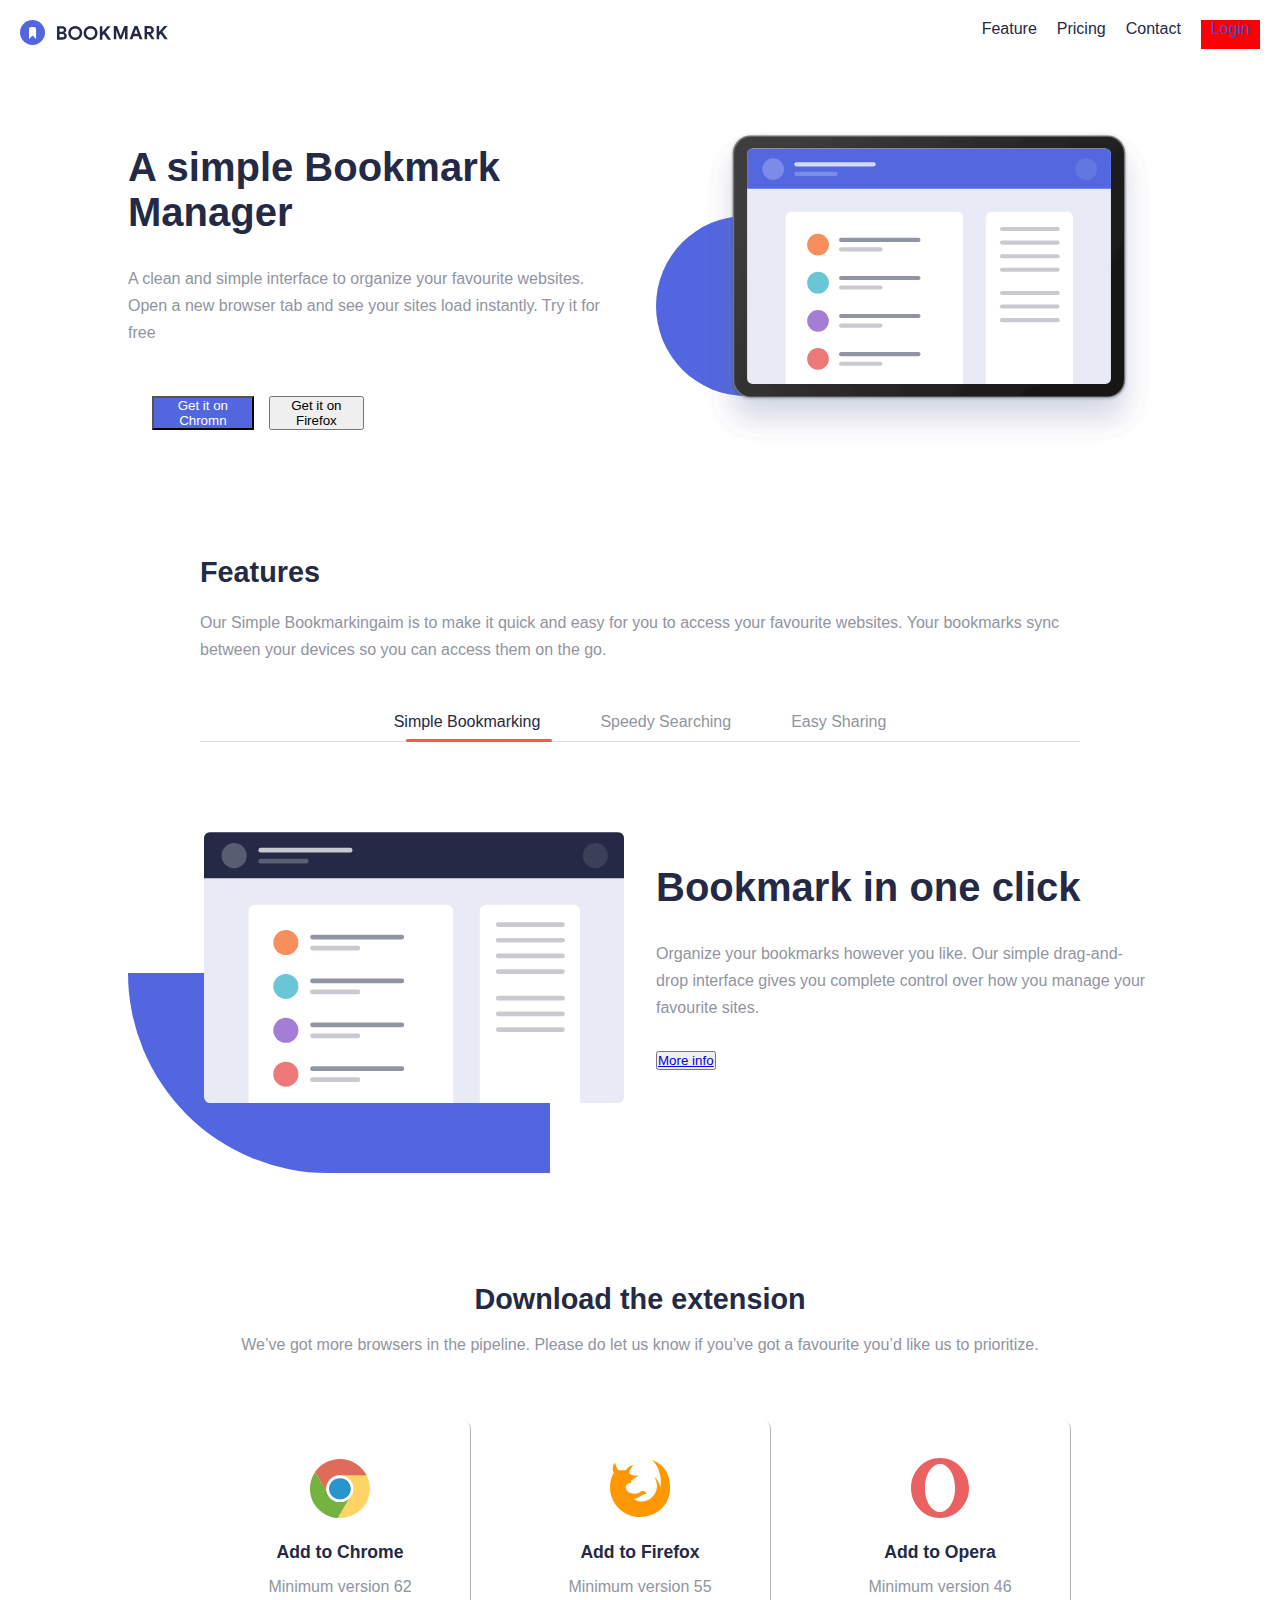
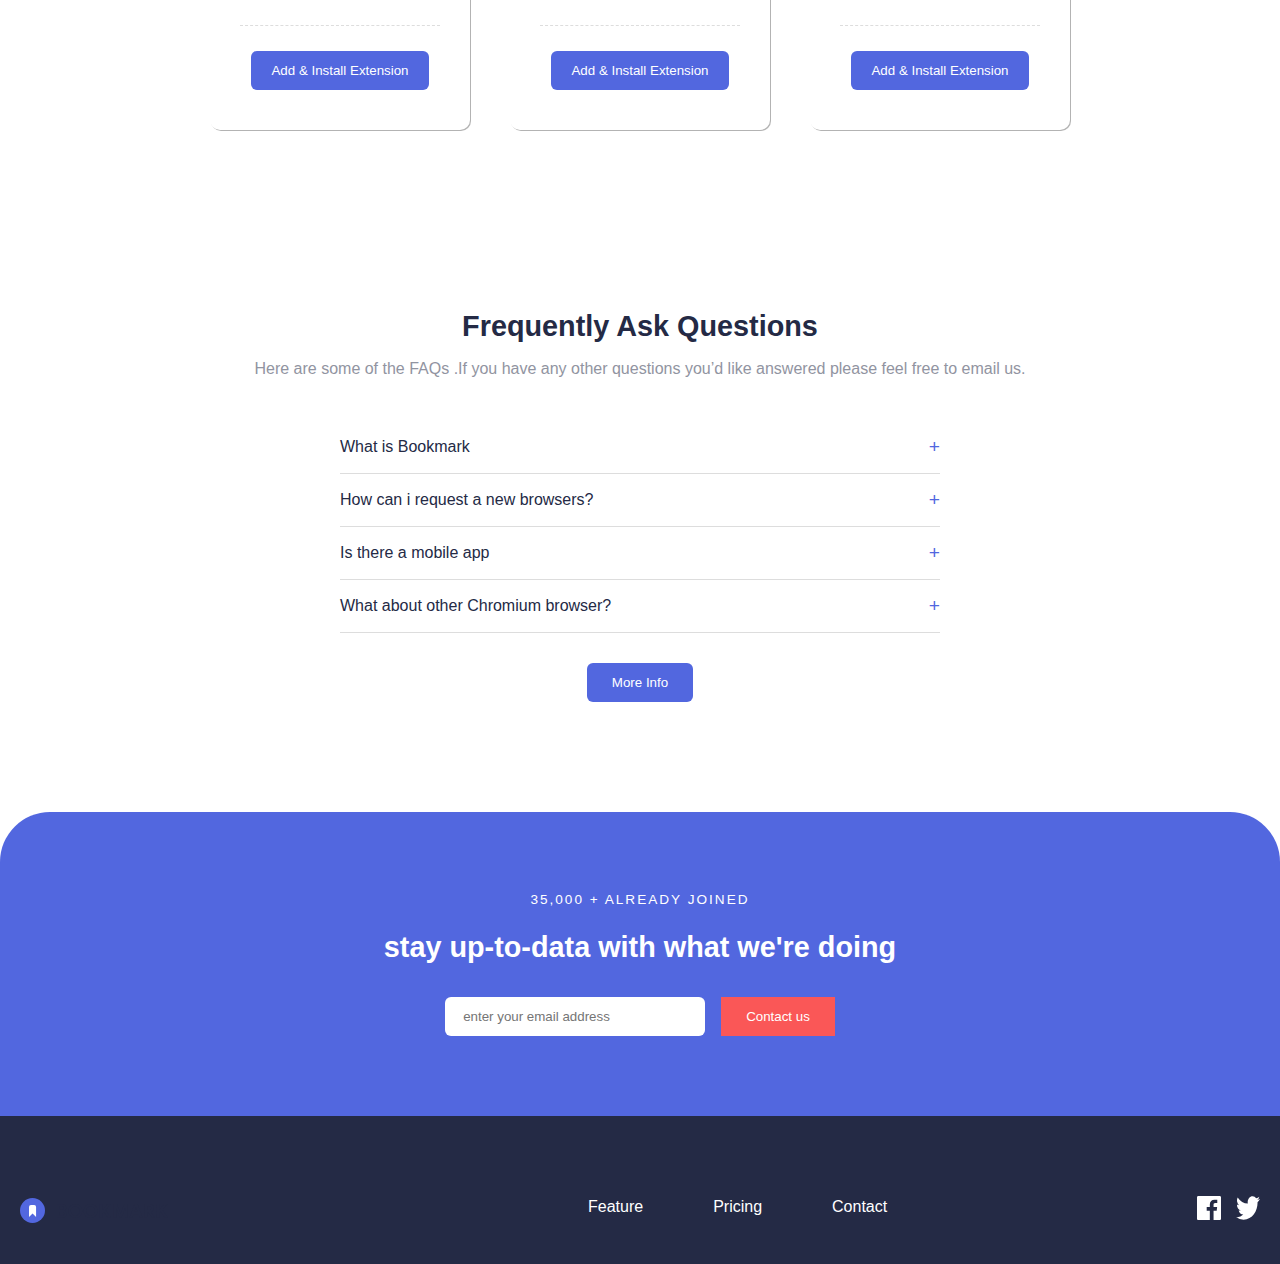
<file: index.html>
<!DOCTYPE html>
<html lang="en">

<head>
    <meta charset="UTF-8">
    <meta name="viewport" content="width=device-width, initial-scale=1.0">
    <title>Document</title>
    <link href="index.css" rel="stylesheet">
    <link rel="icon" type="image/png" sizes="32x32" href="./images/favicon-32x32.png">
</head>

<body>
    <header class="header">
        <nav class="nav">
             
            <div class="logo">
                <img src="logo-bookmark.svg">
            </div>
            <ul class="nav-links" >
                <li>Feature</li>
                <li>Pricing</li>
                <li>Contact</li>
                <li class="login"> <a href="c:\Users\pc\Desktop\book detils\index.html">Login</a></li>
            </ul>
                <label for="toggle-menu" class="hamburger">&#9776;</label>
                <input type="checkbox" id="toggle-menu">
        </nav>
    </header>
    <div class="hero">
        <div class="hero-text">
            <h3>A simple Bookmark Manager</h3>
            <p>
                A clean and simple interface to organize your favourite websites. Open a new
                browser tab and see your sites load instantly. Try it for free
            </p>
            <div class="buttons">
                <button class="chromn">Get it on Chromn</button>
                <button class="firefor">Get it on Firefox</button>
            </div>
        </div>
        <div class=" hero-image">
            <img src="illustration-hero.svg">
            <div class="blue">
            </div>
        </div>
    </div>
    <div class="features">
            <h2>Features</h2>
            <p>
                Our Simple Bookmarkingaim is to make it quick and easy for you to access your favourite websites. Your bookmarks sync
                between your devices so you can access them on the go.
            </p>
            <div class="tabs">
                <div class="tab active">Simple Bookmarking</div>
                <div class="tab">Speedy Searching</div>
                <div class="tab"> Easy Sharing</div>
            </div>
    </div>

    <div class="book">
        <div class="book-image">
            <img src="illustration-features-tab-1.svg">
            <div class="green"></div>
        </div>
        <div class="book-text">
            <h2>Bookmark in one click</h2>
            <p>

                Organize your bookmarks however you like. Our simple drag-and-drop interface
                gives you complete control over how you manage your favourite sites.
            </p>
            <div class="btn-bar">
                <button>
                    <a href="#">More info</a>
                </button>
            </div>
        </div>
    </div>
    <div class="  download">
        <h2>Download the extension</h2>
        <p>
            We’ve got more browsers in the pipeline. Please do let us know if you’ve  got a favourite you’d like us to prioritize.
        </p>
        <div class="cards">
            <div class="card">
                <img src="logo-chrome.svg" alt="chromn logo" class="browser-logo">
                <h3>Add to Chrome</h3>
                <p>Minimum version 62</p>
                <hr>
                <button>Add & Install Extension</button>
            </div>
            <div class="card">
                <img src="logo-firefox.svg" alt="firefor logo" class="browser-logo">
                <h3> Add to Firefox</h3>
                <p>Minimum version 55</p>
                <hr>
                <button>Add & Install Extension</button>
            </div>
            <div class="card">
                <img src="logo-opera.svg" alt="Opera logo" class="browser browser-logo">
                <h3>Add to Opera</h3>
                <p> Minimum version 46</p>
                <hr>
                <button>Add & Install Extension</button>
            </div>
        </div>
    </div>
    <div class="faq">
        <h2>Frequently Ask Questions</h2>
        <p>
            Here are some of the FAQs .If you have any other questions you’d like answered please feel free to email us.
        </p>
        <div class="faq-box">
            <details>
            <summary>
                What is Bookmark
            </summary>
            <p>
               A  bookmark lets  you save and Organize 
               your favorite website for easy access 
            </p>
        </details>
         <details>
            <summary>
                How can i request a new browsers?
            </summary>
            
            <p>
                Lorem ipsum dolor sit amet consectetur adipisicing elit. Ipsa id magni, esse cupiditate nulla excepturi magnam perferendis provident dicta! Eos ipsa incidunt odio eveniet culpa illo reprehenderit laboriosam dolore cum?
            </p>
        </details>
         <details>
            <summary>Is there a mobile app</summary>
            <p>Lorem ipsum dolor sit amet, consectetur adipisicing elit. Provident quo esse illo deserunt dolorum, et assumenda reprehenderit eum rerum nam repellendus ipsa consequuntur quis enim minima dolorem quae. Tenetur, minus?</p>
        </details>
        <details>
            <summary>What  about other Chromium browser?</summary>
            <p>Lorem ipsum dolor sit amet consectetur adipisicing elit. Ratione culpa praesentium tenetur nostrum veritatis quidem repellendus nulla laudantium tempore quae dolores ullam, ab amet sapiente quis atque hic. Enim, molestiae.</p>
        </details>
    </div>
        <button class="more-info">More Info</button>
    </div>
    <div class="footer-cta">
        <p class="joined">35,000 + ALREADY JOINED</p>
        <h2>stay up-to-data with what we're doing 
        </h2>
        <form class=" subscribe">
            <input type="email" placeholder="enter your email address" required>
            <button type="submit">Contact us </button>
        </form>
    </div>
        <footer>
            <div class="footer-top">
                <ul class="footer-links">
                     <div class="footer-logo">
                    <img src="logo-bookmark copy.svg">  
                </div>
                    <li> <a href="#" >Feature</a></li>
                    <li> <a href="#" >Pricing</a></li>
                    <li> <a href="#" >Contact</a></li>
                </ul>
            </div>
            <div class="social">
                <a href="#"><img src="icon-facebook.svg"></a>
                <a href="#"><img src="icon-twitter.svg"></a>
            </div>
        </footer>






























</body>

</html>
</file>
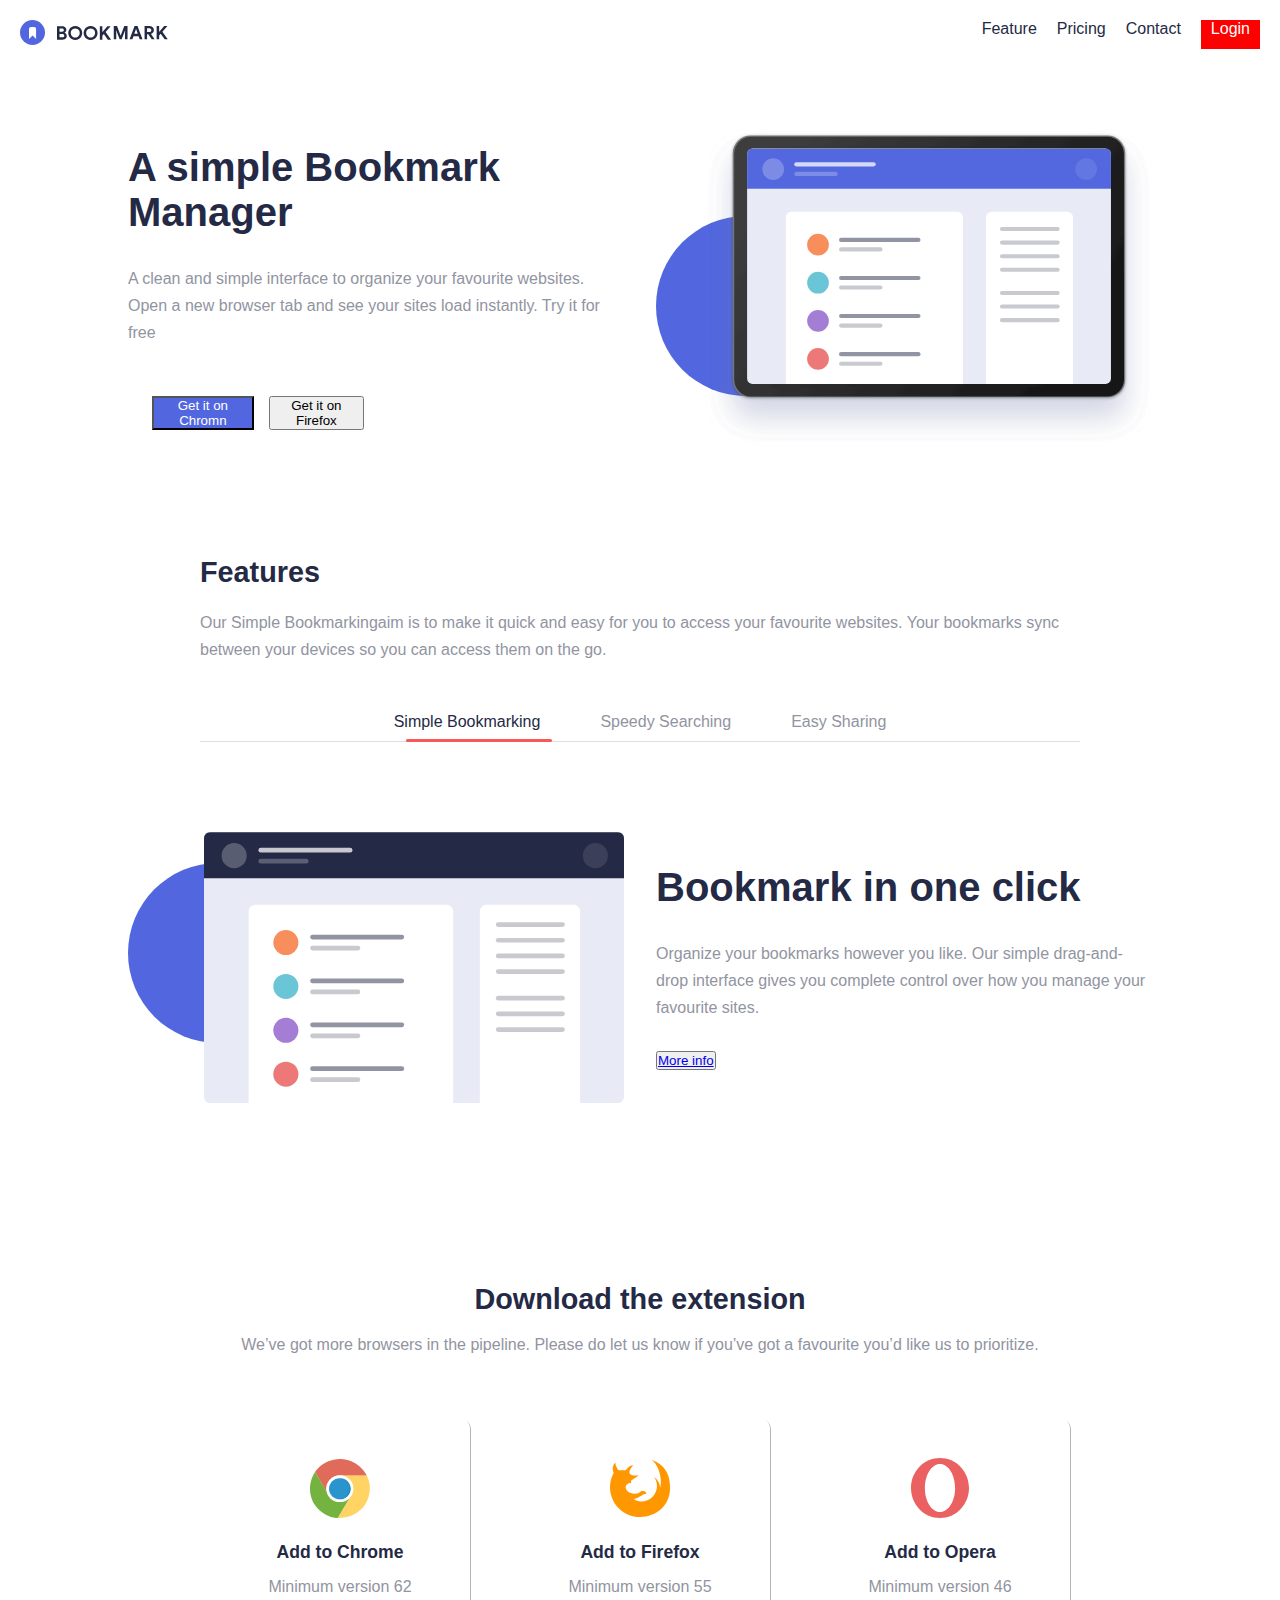
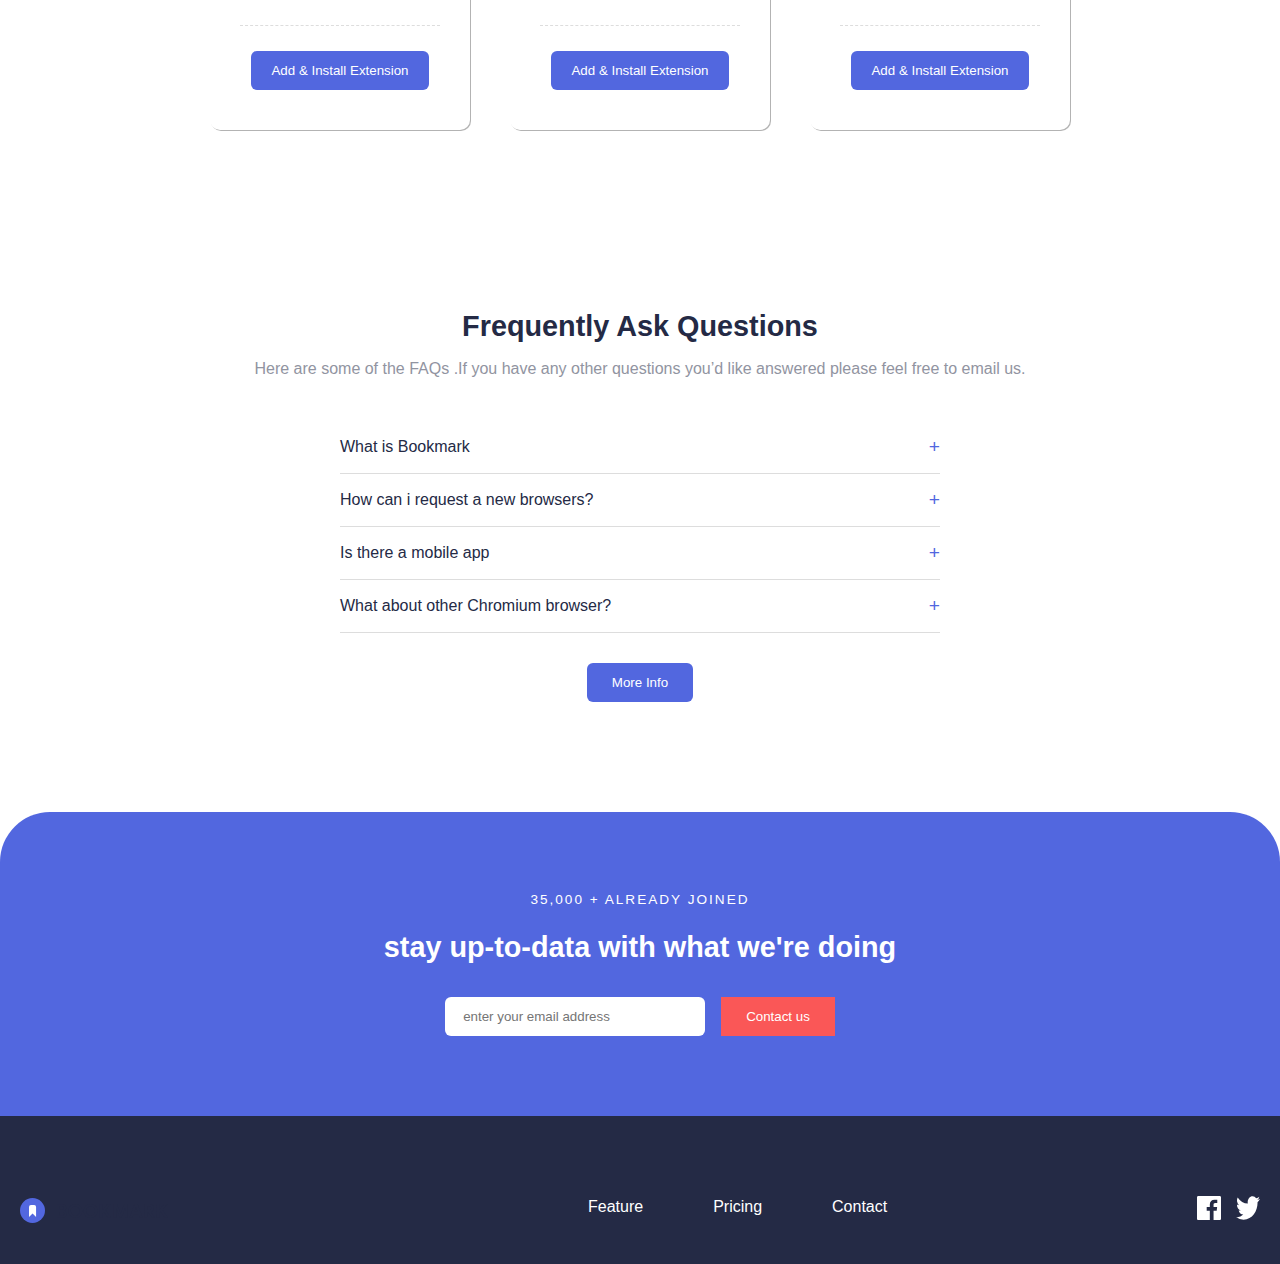
<file: markbook/index.html>
<!DOCTYPE html>
<html lang="en">

<head>
    <meta charset="UTF-8">
    <meta name="viewport" content="width=device-width, initial-scale=1.0">
    <title>Document</title>
    <link href="index.css" rel="stylesheet">
    <link rel="icon" type="image/png" sizes="32x32" href="./images/favicon-32x32.png">
</head>

<body>
    <header class="header">
        <nav class="nav">
             
            <div class="logo">
                <img src="images/logo-bookmark.svg">
            </div>
            <ul class="nav-links" >
                <li>Feature</li>
                <li>Pricing</li>
                <li>Contact</li>
                <li class="login">Login</li>
            </ul>
                <label for="toggle-menu" class="hamburger">&#9776;</label>
                <input type="checkbox" id="toggle-menu">
        </nav>
    </header>
    <div class="hero">
        <div class="hero-text">
            <h3>A simple Bookmark Manager</h3>
            <p>
                A clean and simple interface to organize your favourite websites. Open a new
                browser tab and see your sites load instantly. Try it for free
            </p>
            <div class="buttons">
                <button class="chromn">Get it on Chromn</button>
                <button class="firefor">Get it on Firefox</button>
            </div>
        </div>
        <div class=" hero-image">
            <img src="images/illustration-hero.svg">
            <div class="blue">
            </div>
        </div>
    </div>
    <div class="features">
            <h2>Features</h2>
            <p>
                Our Simple Bookmarkingaim is to make it quick and easy for you to access your favourite websites. Your bookmarks sync
                between your devices so you can access them on the go.
            </p>
            <div class="tabs">
                <div class="tab active">Simple Bookmarking</div>
                <div class="tab">Speedy Searching</div>
                <div class="tab"> Easy Sharing</div>
            </div>
    </div>

    <div class="book">
        <div class="book-image">
            <img src="images/illustration-features-tab-1.svg">
            <div class="blue"></div>
        </div>
        <div class="book-text">
            <h2>Bookmark in one click</h2>
            <p>

                Organize your bookmarks however you like. Our simple drag-and-drop interface
                gives you complete control over how you manage your favourite sites.
            </p>
            <div class="btn-bar">
                <button>
                    <a href="#">More info</a>
                </button>
            </div>
        </div>
    </div>
    <div class="  download">
        <h2>Download the extension</h2>
        <p>
            We’ve got more browsers in the pipeline. Please do let us know if you’ve  got a favourite you’d like us to prioritize.
        </p>
        <div class="cards">
            <div class="card">
                <img src="images/logo-chrome.svg" alt="chromn logo" class="browser-logo">
                <h3>Add to Chrome</h3>
                <p>Minimum version 62</p>
                <hr>
                <button>Add & Install Extension</button>
            </div>
            <div class="card">
                <img src="images/logo-firefox.svg" alt="firefor logo" class="browser-logo">
                <h3> Add to Firefox</h3>
                <p>Minimum version 55</p>
                <hr>
                <button>Add & Install Extension</button>
            </div>
            <div class="card">
                <img src="images/logo-opera.svg" alt="Opera logo" class="browser browser-logo">
                <h3>Add to Opera</h3>
                <p> Minimum version 46</p>
                <hr>
                <button>Add & Install Extension</button>
            </div>
        </div>
    </div>
    <div class="faq">
        <h2>Frequently Ask Questions</h2>
        <p>
            Here are some of the FAQs .If you have any other questions you’d like answered please feel free to email us.
        </p>
        <div class="faq-box">
            <details>
            <summary>
                What is Bookmark
            </summary>
            <p>
               A  bookmark lets  you save and Organize 
               your favorite website for easy access 
            </p>
        </details>
         <details>
            <summary>
                How can i request a new browsers?
            </summary>
            
            <p>
                Lorem ipsum dolor sit amet consectetur adipisicing elit. Ipsa id magni, esse cupiditate nulla excepturi magnam perferendis provident dicta! Eos ipsa incidunt odio eveniet culpa illo reprehenderit laboriosam dolore cum?
            </p>
        </details>
         <details>
            <summary>Is there a mobile app</summary>
            <p>Lorem ipsum dolor sit amet, consectetur adipisicing elit. Provident quo esse illo deserunt dolorum, et assumenda reprehenderit eum rerum nam repellendus ipsa consequuntur quis enim minima dolorem quae. Tenetur, minus?</p>
        </details>
        <details>
            <summary>What  about other Chromium browser?</summary>
            <p>Lorem ipsum dolor sit amet consectetur adipisicing elit. Ratione culpa praesentium tenetur nostrum veritatis quidem repellendus nulla laudantium tempore quae dolores ullam, ab amet sapiente quis atque hic. Enim, molestiae.</p>
        </details>
    </div>
        <button class="more-info">More Info</button>
    </div>
    <div class="footer-cta">
        <p class="joined">35,000 + ALREADY JOINED</p>
        <h2>stay up-to-data with what we're doing 
        </h2>
        <form class=" subscribe">
            <input type="email" placeholder="enter your email address" required>
            <button type="submit">Contact us </button>
        </form>
    </div>
        <footer>
            <div class="footer-top">
                <ul class="footer-links">
                     <div class="footer-logo">
                    <img src="images/logo-bookmark copy.svg">  
                </div>
                    <li> <a href="#" >Feature</a></li>
                    <li> <a href="#" >Pricing</a></li>
                    <li> <a href="#" >Contact</a></li>
                </ul>
            </div>
            <div class="social">
                <a href="#"><img src="images/icon-facebook.svg"></a>
                <a href="#"><img src="images/icon-twitter.svg"></a>
            </div>
        </footer>






























</body>

</html>
</file>
<file: index.css>
* {
    box-sizing: border-box;
    padding: 0;
    margin: 0;
    font-family: "poppins", sans-serif;

}

body {

    justify-content: center;
    align-items: center;
    background-color: #fff;
    color: #242a45;

}

.logo {
    font-size: 1.6;
    font-weight: bold;
    font-weight: 700;
    margin-right: 50px;
}

.nav {
    display: flex;
    justify-content: space-between;
    padding: 0 20px 0 20px;
    text-decoration: none;
    list-style: none;
    margin-top: 20px;

}


.login {
    background: red;
    color: white;
    padding: 0 10px;
}

.hero {
    display: flex;
    align-items: center;
    justify-content: space-between;
    padding: 80px 10%;
    gap: 2rem;
}

.hero-text {
    flex: 1;
}

.hero-text h3 {
    font-size: 2.5rem;
    font-weight: 700;
    margin-bottom: 30px;
}

.hero-text p {
    color: #9194a1;
    line-height: 1.7;
    margin-bottom: 30px;
}

.buttons {
    display: flex;
    gap: 15px;
    text-decoration: none;
    padding: 20px 24px;
    border-radius: 10px;
    font-weight: 500;
    transition: 0.3s;
    border: none;
    max-width: 80%;
    width: 260px;



}

.chromn {
    background: #5267df;
    color: white;
    box-shadow: 0 3px 6px rgba(82, 103 223, 0.3);
}

.chromn:hover {
    background-color: #4054d3;
}

.firefox {
    background-color: #f7f7f7;
    color: #242a45;
    border: 1px solid #ddd;
}

.firefox:hover {
    background-color: #eee;
}

.hero-image {
    flex: 1;
    position: relative;
    display: flex;
    justify-content: flex-end;
    align-items: center;
    margin-bottom: 10px;
}

.hero-image img {
    width: 90%;
    max-width: 470px;
    z-index: 2;
    position: relative;
    margin-bottom: 10px;


}

.blue {
    position: absolute;
    right: -0;
    bottom: -70px;
    width: 85%;
    height: 200px;
    background: #5267df;
    border-bottom-left-radius: 200px;
    z-index: 1;

}

.blue {
    position: absolute;
    right: -120px;
    bottom: -90px;
    width: 120%;
    height: 300px;

}
.green{
     position: absolute;
    left: -120px;
    bottom: -90px;
    width: 120%;
    height: 300px;

}
.green{
    position: absolute;
    left: -0;
    bottom: -70px;
    width: 85%;
    height: 200px;
    background: #5267df;
    border-bottom-left-radius: 200px;
    z-index: 1;
}

.features {
    align-items: center;
    padding: 10px;
    max-width: 900px;
    margin: 0 auto;
}

.features h2 {
    font-size: 1.8rem;
    font-weight: bolder;
    margin-bottom: 20px;
}

.features p {
    line-height: 1.7;
    color: #9194a1;
    margin-bottom: 50px;
}

.tabs {
    display: flex;
    justify-content: center;
    gap: 60px;
    border-bottom: 1px solid #ddd;
    padding-bottom: 10px;
}

.tab {
    position: relative;
    color: #9194a1;
    font-weight: 500;
    cursor: pointer;
    transition: color 0.3s;

}

.tab:hover {
    color: #242a45;

}

.tab.active {
    color: #242a45;
}

.tab.active::after {
    content: "";
    position: absolute;
    left: 12px;
    bottom: -11px;
    width: 100%;
    height: 3px;
    background: #fa5757;
    border-radius: 3px;
}



.book {
    display: flex;
    align-items: center;
    padding: 80px 10%;
    justify-content: space-between;
    gap: 2rem;

}

.book-image {
    flex: 1;
    position: relative;
    display: flex;
    justify-content: flex-end;
    align-items: center;
}

.book-image img {
    width: 90%;
    max-width: 420px;
    z-index: 5;
    position: relative;
}

.blue {
    position: absolute;
    left: 0;
    bottom: 60px;
    width: 75%;
    height: 180px;
    background: #5267df;
    border-radius: 100px 0 0 100px;
    z-index: 1;
}

.book-text {
    flex: 1;
}

.book-text h2 {
    font-size: 2.5rem;
    font-weight: 700;
    margin-bottom: 30px;

}

.book-text p {
    color: #9194a1;
    line-height: 1.7;
    margin-bottom: 30px;

}

.btn {
    background-color: #4054d3;
    display: flex;
    gap: 15px;
    text-decoration: none;
    padding: 10px 12px;
    border-radius: 6px;
    font-weight: 500;
    transition: 0.3s;
}


.btn a {
    font-weight: 500;
    font-size: 14px;
    text-decoration: none;
    background-color: none;
    margin: 10px;
    border-radius: none;
    text-align: center;
    justify-content: center;
}

.download {
    text-align: center;
    padding: 100px 10%;
}

.download h2 {
    font-size: 1.8rem;
    font-weight: 700;
    margin-bottom: 15px;
}

.download p {
    color: #9194a1;
    line-height: 1.7;
    margin-bottom: 60px;
}

.cards {
    display: flex;
    justify-content: center;
    gap: 40px;
    flex-wrap: wrap;

}

.card {
    background: white;
    text-align: center;
    padding: 40px 30px;
    width: 260px;
    border-radius: 10px;
    box-shadow: 1px 1px #1d1d1d56;
    transition: transform 0.3s;
}

.card:hover {
    transform: translateY(-5px);
    color: #5267df86;
}

.browser-logo {
    width: 60px;
    height: 60px;
    object-fit: contain;
    margin-bottom: 20px;

}

.card h3 {
    font-size: 1.1rem;
    margin-bottom: 10px;
}

.card p {
    color: #9194a1;
    margin-bottom: 25px;
}

.card hr {
    border: none;
    border-top: 1px dashed #ddd;
    margin-bottom: 25px;
}

.card button {
    background-color: #5267df;
    color: white;
    border: none;
    padding: 12px 20px;
    border-radius: 6px;
    cursor: pointer;
    font-weight: 500;
    transition: background-color 0.3s;
}

.card button:hover {
    background-color: #404edb;
}

.faq {
    text-align: center;
    padding: 80px 10%;
}

.faq h2 {
    font-size: 1.8rem;
    margin-bottom: 15px;
}

.faq p {
    color: #9194a1;
    margin-bottom: 40px;
    line-height: 1.4;
}

.faq-box {
    max-width: 600px;
    margin: 0 auto;
    text-align: left;
}

details {
    border-bottom: 1px solid #ddd;
    padding: 15px 0;
    cursor: pointer;
    text-align: center;
}

summary {
    font-weight: 500;
    color: #242a45;
    display: flex;
    justify-content: space-between;
    align-items: center;
    text-align: center;

}

summary::after {
    content: "+";
    color: #5267df;
    font-size: 1.2rem;
    transition: transform 0.3s;
}

details[open] summaryn::after {
    content: "-";
}

details p {
    margin-top: 10px;
    color: #9194a1;
    line-height: 1.6;
    text-align: center;
}

.more-info {
    margin-bottom: 30px;
    background-color: #5267df;
    color: white;
    border: none;
    padding: 12px 25px;
    border-radius: 6px;
    cursor: pointer;
    font-weight: 500;
    transition: background-color 0.3s;
    justify-content: center;
    margin-top: 30px;
    align-items: center;
}

.more-info:hover {
    background-color: #404edb;
}

.footer-cta {
    background-color: #5267df;
    color: white;
    text-align: center;
    padding: 80px 10%;
    border-top-left-radius: 50px;
    border-top-right-radius: 50px;

}

.footer-cta .joined {
    text-transform: uppercase;
    letter-spacing: 2px;
    font-size: 0.85rem;
    margin-bottom: 20px;
}

.footer-cta h2 {
    font-size: 1.8rem;
    font-weight: 600;
    margin-bottom: 30px;
    line-height: 1.4;

}

.subscribe {
    display: flex;
    justify-content: center;
    gap: 16px;
    flex-wrap: wrap;
}

.subscribe input {
    padding: 12px 18px;
    border-radius: 6px;
    border: none;
    outline: none;
    width: 260px;
    max-width: 80%;

}

.subscribe button {
    background-color: #fa5757;
    color: white;
    border: none;
    padding: 12px 25px;
    cursor: pointer;
    font-weight: 500;
    transition: background-color 0.3s;
}

.subscribe button:hover {
    background-color: #e14b4b;
}

.nav-links{
    display: flex;
    list-style-type: none;
    gap: 20px;
}

.nav-links a{
    text-decoration: none;
    color: #404edb;
    font-size: 1rem;
}
.hamburger{
    display: none;
    font-size: 20px;
    cursor: pointer;
    user-select: none;
}

#toggle-menu{
    display: none;
}
footer{
    background: #242a45;
    color: #fff;
    justify-content: space-between;
    align-items: center;
    padding: 80px 20px 40px;
    display: flex;
    align-items: center;
}
.footer-top{
    display: flex;
    flex-direction: column;
    align-items: center;
    gap: 25px;
}
.footer-logo{
    display: flex;
    align-items: center;
    gap: 10px;
    margin-right: 400px;
}
.footer-logo img{
    color: #ddd;
}
.footer-links{
    list-style: none;
    display: flex;
    gap: 20px;
    margin-right: 50px;

}
.footer-links a{
    color: white;
    text-decoration: none;
    font-size: 1rem;
    transition: color 0.3s;
    margin-right: 50px;
}
.social{
    display: flex;
    gap: 15px;
    text-align: right;
    bottom: 20px;
}
.social img{
    width: 24px;
    height: 24px;
    cursor: pointer;
    transition: filter 0.3s;
    filter: brightness(0) invert(1);
}






@media(max-width:768px) {
    .hero {
        flex-direction: column-reverse;
        text-align: center;
        padding: 50px 8%;
    }

    .hero-image {
        justify-content: center;
    }

    .hero-image img {
        width: 80%;
        flex-direction: column-reverse;
    }
    .footer{
        flex-direction: row;
        padding: 40px 80px 40px;
        justify-content: space-between;
        text-align: center;
        align-items: center;

    }
    .footer-links{
        flex-direction: column;
        gap: 40px;
        text-align: center;
    }
    .footer-logo{
        text-align: center;
    }
    .footer-top{
        flex-direction: column;
        align-items: center;
        gap: 60px;
    }
    .social{
        position: absolute;
        right: 80px;
        left: 40px;
        text-align: right;
        align-items: center;
    }

    
    .blue{
        position: absolute;
        left: 120PX;
        top: 30px;
    }

    .book {
        flex-direction: column-reverse;
        text-align: center;
        padding: 50px 8%;
    }

    .book-image {
        justify-content: center;

    }
    .book h2{
        margin-top: 40px;
    }

    .book-image img {
        width: 80%;
    }

    .cards {
        flex-direction: column;
        align-items: center;
    }

    .subscribe {
        flex-direction: column;

    }

    .subscribe input {
        width: 100%;
    }

    .subscribe .button {
        width: 100%;
    }

    .features {
        text-align: center;
    }

    .tabs {
        flex-direction: column;
        gap: 55px;
        border-bottom: none;
    }

    .tab.active::after {
        bottom: -5px;
    }
    .btn-bar{
        display: none;
    }

    .book-image{
        order: 2;
    }

    .hamburger{
        display: block;
    }
    .nav-links{
        display: none;
        position: absolute;
        top: 60%;
        left: 0;
        width: 80%;
        background-color: #404edb;
        flex-direction: column;
    }
    .nav-links li{
        text-align: center;
        padding: 15% 0;
        border-top: 1px solid #242a45;
    }

    #toggle-menu:checked ~ .nav-links{
        display: flex;
    }
}
</file>
<file: markbook/index.css>
* {
    box-sizing: border-box;
    padding: 0;
    margin: 0;
    font-family: "poppins", sans-serif;

}

body {

    justify-content: center;
    align-items: center;
    background-color: #fff;
    color: #242a45;

}

.logo {
    font-size: 1.6;
    font-weight: bold;
    font-weight: 700;
    margin-right: 50px;
}

.nav {
    display: flex;
    justify-content: space-between;
    padding: 0 20px 0 20px;
    text-decoration: none;
    list-style: none;
    margin-top: 20px;

}


.login {
    background: red;
    color: white;
    padding: 0 10px;
}

.hero {
    display: flex;
    align-items: center;
    justify-content: space-between;
    padding: 80px 10%;
    gap: 2rem;
}

.hero-text {
    flex: 1;
}

.hero-text h3 {
    font-size: 2.5rem;
    font-weight: 700;
    margin-bottom: 30px;
}

.hero-text p {
    color: #9194a1;
    line-height: 1.7;
    margin-bottom: 30px;
}

.buttons {
    display: flex;
    gap: 15px;
    text-decoration: none;
    padding: 20px 24px;
    border-radius: 10px;
    font-weight: 500;
    transition: 0.3s;
    border: none;
    max-width: 80%;
    width: 260px;



}

.chromn {
    background: #5267df;
    color: white;
    box-shadow: 0 3px 6px rgba(82, 103 223, 0.3);
}

.chromn:hover {
    background-color: #4054d3;
}

.firefox {
    background-color: #f7f7f7;
    color: #242a45;
    border: 1px solid #ddd;
}

.firefox:hover {
    background-color: #eee;
}

.hero-image {
    flex: 1;
    position: relative;
    display: flex;
    justify-content: flex-end;
    align-items: center;
    margin-bottom: 10px;
}

.hero-image img {
    width: 90%;
    max-width: 470px;
    z-index: 2;
    position: relative;
    margin-bottom: 10px;


}

.blue {
    position: absolute;
    right: -0;
    bottom: -70px;
    width: 85%;
    height: 200px;
    background: #5267df;
    border-bottom-left-radius: 200px;
    z-index: 1;

}

.blue {
    position: absolute;
    right: -120px;
    bottom: -90px;
    width: 120%;
    height: 300px;

}

.features {
    align-items: center;
    padding: 10px;
    max-width: 900px;
    margin: 0 auto;
}

.features h2 {
    font-size: 1.8rem;
    font-weight: bolder;
    margin-bottom: 20px;
}

.features p {
    line-height: 1.7;
    color: #9194a1;
    margin-bottom: 50px;
}

.tabs {
    display: flex;
    justify-content: center;
    gap: 60px;
    border-bottom: 1px solid #ddd;
    padding-bottom: 10px;
}

.tab {
    position: relative;
    color: #9194a1;
    font-weight: 500;
    cursor: pointer;
    transition: color 0.3s;

}

.tab:hover {
    color: #242a45;

}

.tab.active {
    color: #242a45;
}

.tab.active::after {
    content: "";
    position: absolute;
    left: 12px;
    bottom: -11px;
    width: 100%;
    height: 3px;
    background: #fa5757;
    border-radius: 3px;
}



.book {
    display: flex;
    align-items: center;
    padding: 80px 10%;
    justify-content: space-between;
    gap: 2rem;

}

.book-image {
    flex: 1;
    position: relative;
    display: flex;
    justify-content: flex-end;
    align-items: center;
}

.book-image img {
    width: 90%;
    max-width: 420px;
    z-index: 5;
    position: relative;
}

.blue {
    position: absolute;
    left: 0;
    bottom: 60px;
    width: 75%;
    height: 180px;
    background: #5267df;
    border-radius: 100px 0 0 100px;
    z-index: 1;
}

.book-text {
    flex: 1;
}

.book-text h2 {
    font-size: 2.5rem;
    font-weight: 700;
    margin-bottom: 30px;

}

.book-text p {
    color: #9194a1;
    line-height: 1.7;
    margin-bottom: 30px;

}

.btn {
    background-color: #4054d3;
    display: flex;
    gap: 15px;
    text-decoration: none;
    padding: 10px 12px;
    border-radius: 6px;
    font-weight: 500;
    transition: 0.3s;
}


.btn a {
    font-weight: 500;
    font-size: 14px;
    text-decoration: none;
    background-color: none;
    margin: 10px;
    border-radius: none;
    text-align: center;
    justify-content: center;
}

.download {
    text-align: center;
    padding: 100px 10%;
}

.download h2 {
    font-size: 1.8rem;
    font-weight: 700;
    margin-bottom: 15px;
}

.download p {
    color: #9194a1;
    line-height: 1.7;
    margin-bottom: 60px;
}

.cards {
    display: flex;
    justify-content: center;
    gap: 40px;
    flex-wrap: wrap;

}

.card {
    background: white;
    text-align: center;
    padding: 40px 30px;
    width: 260px;
    border-radius: 10px;
    box-shadow: 1px 1px #1d1d1d56;
    transition: transform 0.3s;
}

.card:hover {
    transform: translateY(-5px);
}

.browser-logo {
    width: 60px;
    height: 60px;
    object-fit: contain;
    margin-bottom: 20px;

}

.card h3 {
    font-size: 1.1rem;
    margin-bottom: 10px;
}

.card p {
    color: #9194a1;
    margin-bottom: 25px;
}

.card hr {
    border: none;
    border-top: 1px dashed #ddd;
    margin-bottom: 25px;
}

.card button {
    background-color: #5267df;
    color: white;
    border: none;
    padding: 12px 20px;
    border-radius: 6px;
    cursor: pointer;
    font-weight: 500;
    transition: background-color 0.3s;
}

.card button:hover {
    background-color: #404edb;
}

.faq {
    text-align: center;
    padding: 80px 10%;
}

.faq h2 {
    font-size: 1.8rem;
    margin-bottom: 15px;
}

.faq p {
    color: #9194a1;
    margin-bottom: 40px;
    line-height: 1.4;
}

.faq-box {
    max-width: 600px;
    margin: 0 auto;
    text-align: left;
}

details {
    border-bottom: 1px solid #ddd;
    padding: 15px 0;
    cursor: pointer;
    text-align: center;
}

summary {
    font-weight: 500;
    color: #242a45;
    display: flex;
    justify-content: space-between;
    align-items: center;
    text-align: center;

}

summary::after {
    content: "+";
    color: #5267df;
    font-size: 1.2rem;
    transition: transform 0.3s;
}

details[open] summaryn::after {
    content: "-";
}

details p {
    margin-top: 10px;
    color: #9194a1;
    line-height: 1.6;
    text-align: center;
}

.more-info {
    margin-bottom: 30px;
    background-color: #5267df;
    color: white;
    border: none;
    padding: 12px 25px;
    border-radius: 6px;
    cursor: pointer;
    font-weight: 500;
    transition: background-color 0.3s;
    justify-content: center;
    margin-top: 30px;
    align-items: center;
}

.more-info:hover {
    background-color: #404edb;
}

.footer-cta {
    background-color: #5267df;
    color: white;
    text-align: center;
    padding: 80px 10%;
    border-top-left-radius: 50px;
    border-top-right-radius: 50px;

}

.footer-cta .joined {
    text-transform: uppercase;
    letter-spacing: 2px;
    font-size: 0.85rem;
    margin-bottom: 20px;
}

.footer-cta h2 {
    font-size: 1.8rem;
    font-weight: 600;
    margin-bottom: 30px;
    line-height: 1.4;

}

.subscribe {
    display: flex;
    justify-content: center;
    gap: 16px;
    flex-wrap: wrap;
}

.subscribe input {
    padding: 12px 18px;
    border-radius: 6px;
    border: none;
    outline: none;
    width: 260px;
    max-width: 80%;

}

.subscribe button {
    background-color: #fa5757;
    color: white;
    border: none;
    padding: 12px 25px;
    cursor: pointer;
    font-weight: 500;
    transition: background-color 0.3s;
}

.subscribe button:hover {
    background-color: #e14b4b;
}

.nav-links{
    display: flex;
    list-style-type: none;
    gap: 20px;
}

.nav-links a{
    text-decoration: none;
    color: #404edb;
    font-size: 1rem;
}
.hamburger{
    display: none;
    font-size: 20px;
    cursor: pointer;
    user-select: none;
}

#toggle-menu{
    display: none;
}
footer{
    background: #242a45;
    color: #fff;
    justify-content: space-between;
    align-items: center;
    padding: 80px 20px 40px;
    display: flex;
    align-items: center;
}
.footer-top{
    display: flex;
    flex-direction: column;
    align-items: center;
    gap: 25px;
}
.footer-logo{
    display: flex;
    align-items: center;
    gap: 10px;
    margin-right: 400px;
}
.footer-logo img{
    color: #ddd;
}
.footer-links{
    list-style: none;
    display: flex;
    gap: 20px;
    margin-right: 50px;

}
.footer-links a{
    color: white;
    text-decoration: none;
    font-size: 1rem;
    transition: color 0.3s;
    margin-right: 50px;
}
.social{
    display: flex;
    gap: 15px;
    text-align: right;
    bottom: 20px;
}
.social img{
    width: 24px;
    height: 24px;
    cursor: pointer;
    transition: filter 0.3s;
    filter: brightness(0) invert(1);
}






@media(max-width:768px) {
    .hero {
        flex-direction: column-reverse;
        text-align: center;
        padding: 50px 8%;
    }

    .hero-image {
        justify-content: center;
    }

    .hero-image img {
        width: 80%;
        flex-direction: column-reverse;
    }
    .footer{
        flex-direction: row;
        padding: 40px 80px 40px;
        justify-content: space-between;
        text-align: center;
        align-items: center;

    }
    .footer-links{
        flex-direction: column;
        gap: 40px;
        text-align: center;
    }
    .footer-logo{
        text-align: center;
    }
    .footer-top{
        flex-direction: column;
        align-items: center;
        gap: 60px;
    }
    .social{
        position: absolute;
        right: 80px;
        left: 40px;
        text-align: right;
        align-items: center;
    }

    
    .blue{
        position: absolute;
        left: 120PX;
        top: 30px;
    }

    .book {
        flex-direction: column-reverse;
        text-align: center;
        padding: 50px 8%;
    }

    .book-image {
        justify-content: center;

    }
    .book h2{
        margin-top: 40px;
    }

    .book-image img {
        width: 80%;
    }

    .cards {
        flex-direction: column;
        align-items: center;
    }

    .subscribe {
        flex-direction: column;

    }

    .subscribe input {
        width: 100%;
    }

    .subscribe .button {
        width: 100%;
    }

    .features {
        text-align: center;
    }

    .tabs {
        flex-direction: column;
        gap: 55px;
        border-bottom: none;
    }

    .tab.active::after {
        bottom: -5px;
    }
    .btn-bar{
        display: none;
    }

    .book-image{
        order: 2;
    }

    .hamburger{
        display: block;
    }
    .nav-links{
        display: none;
        position: absolute;
        top: 60%;
        left: 0;
        width: 80%;
        background-color: #404edb;
        flex-direction: column;
    }
    .nav-links li{
        text-align: center;
        padding: 15% 0;
        border-top: 1px solid #242a45;
    }

    #toggle-menu:checked ~ .nav-links{
        display: flex;
    }
}
</file>
